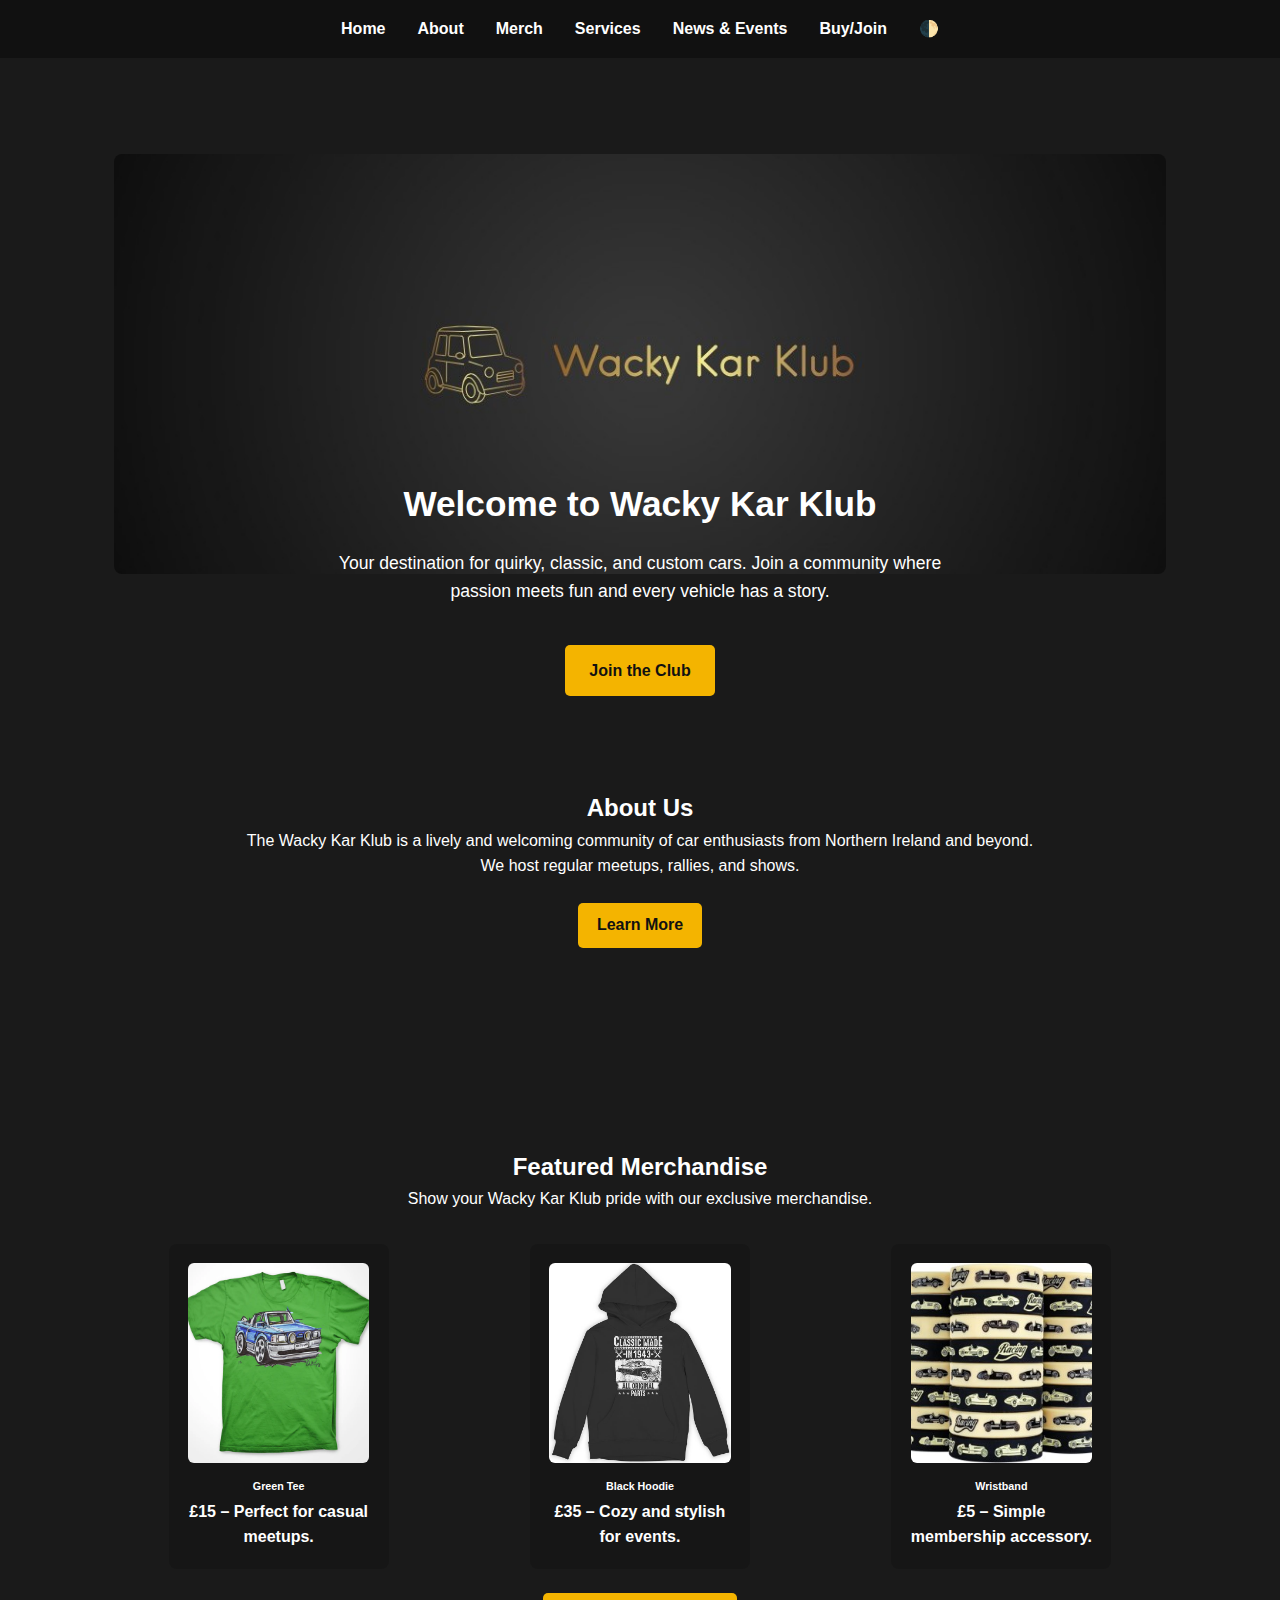
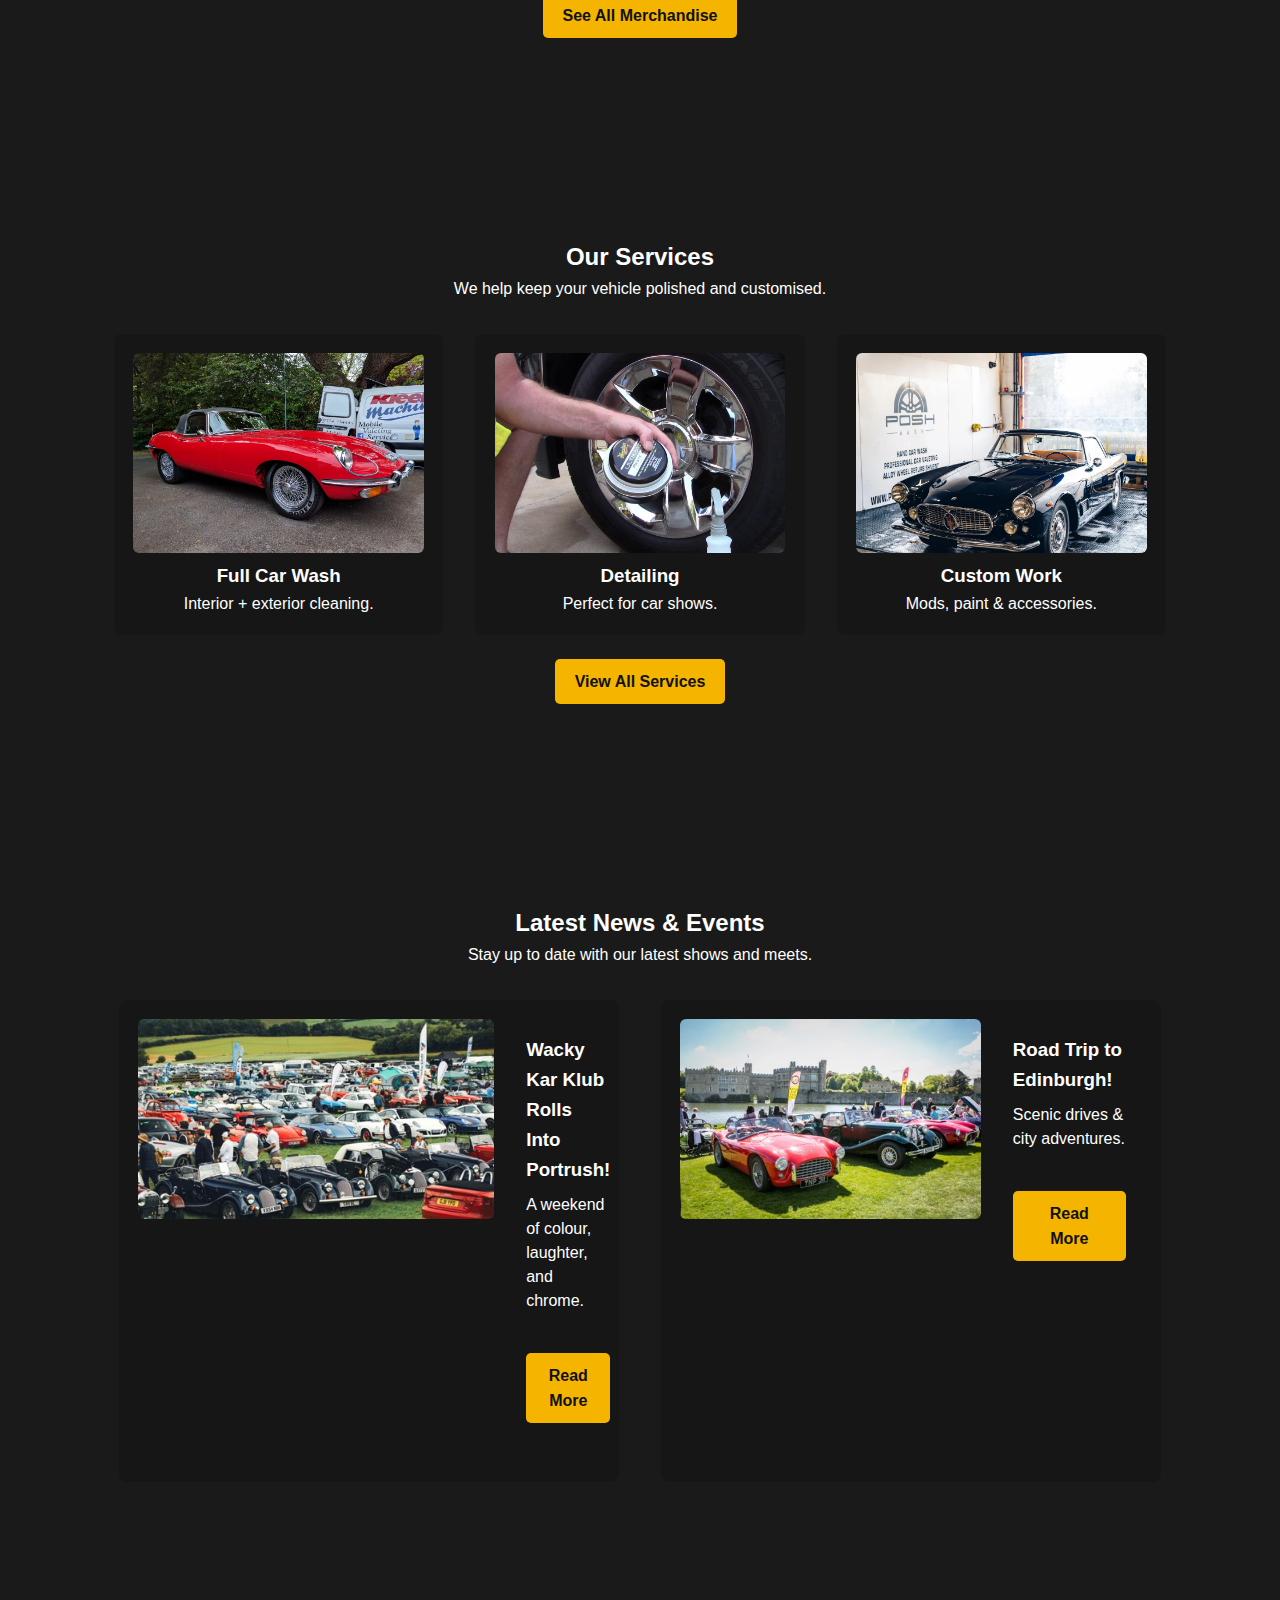
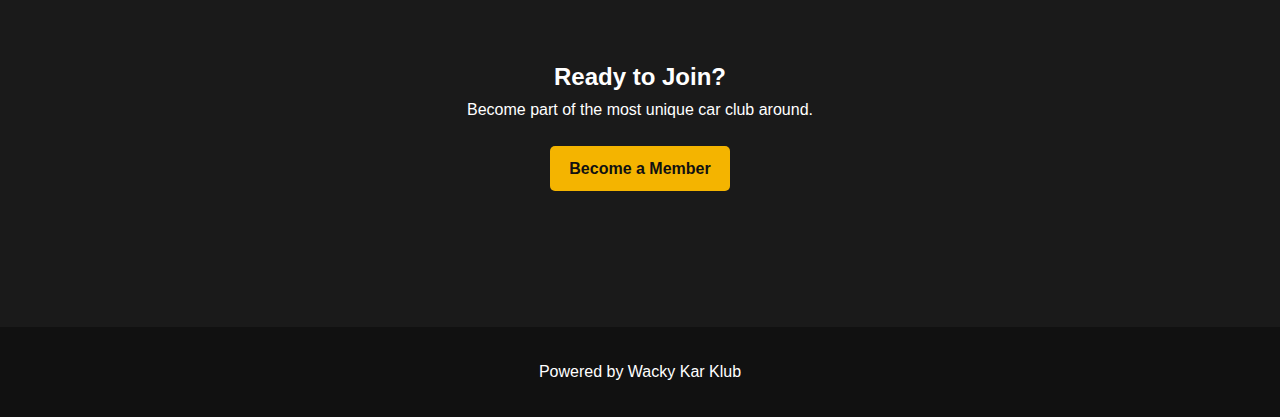
<file: index.html>
<!DOCTYPE html>
<html lang="en">
<head>
<meta charset="UTF-8">
<meta name="viewport" content="width=device-width, initial-scale=1.0">
<title>Wacky Kar Klub - Home</title>
<link rel="stylesheet" href="style.css">

<style>
/* SECTION SPACING FIX */
section {
  padding: 4rem 1.5rem;
  margin: 3rem auto;
  max-width: 1100px;
}

/* HERO FIX */
.hero-container {
  text-align: center;
  margin-top: 2rem;
}

.hero-img {
  width: 100%;
  height: auto;
  max-height: 420px;
  object-fit: cover;
  border-radius: 8px;
  margin-bottom: 2rem;
}

.hero-text h1 {
  margin-bottom: 1rem;
  font-size: 2.2rem;
}

.hero-text p {
  margin-bottom: 1.5rem;
  font-size: 1.1rem;
  line-height: 1.6;
}

/* GRID FIXES (to prevent overlap) */
.merch-grid,
.services-grid,
.news-grid {
  display: grid;
  gap: 2rem;
  grid-template-columns: repeat(auto-fit, minmax(260px, 1fr));
  margin-top: 2rem;
}

/* CARD SPACING FIX */
.merch-card,
.service-card,
.news-story {
  background: rgba(0,0,0,0.15);
  padding: 1.2rem;
  border-radius: 8px;
}

/* Images inside cards */
.merch-card img,
.service-card img,
.news-story img {
  width: 100%;
  border-radius: 6px;
  height: 200px;
  object-fit: cover;
}

/* NEWS STORY LAYOUT FIX */
.news-story {
  display: flex;
  flex-direction: column;
  gap: 1rem;
}

@media (min-width: 750px) {
  .news-story {
    flex-direction: row;
  }
}

/* NAV MOBILE FIX */
.mobile-toggle {
  display: none;
  background: none;
  border: none;
  color: white;
  font-size: 2rem;
  margin: 10px;
}

@media (max-width: 800px) {
  .mobile-toggle {
    display: block;
  }
  .nav-links {
    display: none;
    flex-direction: column;
    background: #111;
    width: 100%;
    padding: 1rem 0;
  }
  .nav-links.show {
    display: flex;
  }
}

/* ---------- CENTER BUTTONS + CTA FIX ---------- */

.btn {
  display: inline-block;
  margin: 1.5rem auto;
  text-align: center;
}

.section,
.about-teaser,
.merch-teaser,
.services-teaser,
.news-teaser,
.cta {
  text-align: center;
}

.cta h2,
.cta p,
.cta a {
  text-align: center;
  margin-left: auto;
  margin-right: auto;
}

</style>
</head>

<body>

<header>
  <button class="mobile-toggle" onclick="document.querySelector('.nav-links').classList.toggle('show')">☰</button>

  <nav>
    <ul class="nav-links">
      <li><a href="#home">Home</a></li>
      <li><a href="about.html#about">About</a></li>
      <li><a href="merch.html#menu">Merch</a></li>
      <li><a href="services.html#services">Services</a></li>
      <li><a href="news.html#news">News & Events</a></li>
      <li><a href="purchase.html#purchase">Buy/Join</a></li>
      <li><button id="toggleMode">🌓</button></li>
    </ul>
  </nav>
</header>

<section id="home" class="hero-container">
  <img src="Images/car1.jpg" class="hero-img" alt="Club Logo">

  <div class="hero-text">
    <h1>Welcome to Wacky Kar Klub</h1>
    <p>Your destination for quirky, classic, and custom cars. Join a community where passion meets fun and every vehicle has a story.</p>
    <a href="purchase.html#purchase" class="btn">Join the Club</a>
  </div>
</section>

<section class="about-teaser">
  <h2>About Us</h2>
  <p>The Wacky Kar Klub is a lively and welcoming community of car enthusiasts from Northern Ireland and beyond.</p>
  <p>We host regular meetups, rallies, and shows.</p>
  <a href="about.html#about" class="btn">Learn More</a>
</section>

<section class="merch-teaser">
  <h2>Featured Merchandise</h2>
  <p>Show your Wacky Kar Klub pride with our exclusive merchandise.</p>

  <div class="merch-grid">
    <div class="merch-card" onclick="location.href='purchase.html#purchase'">
      <img src="Images/tshirt1.jpg" alt="Green Tee">
      <h6>Green Tee</h6>
      <p>£15 – Perfect for casual meetups.</p>
    </div>

    <div class="merch-card" onclick="location.href='purchase.html#purchase'">
      <img src="Images/hoodie1.jpg" alt="Hoodie">
      <h6>Black Hoodie</h6>
      <p>£35 – Cozy and stylish for events.</p>
    </div>

    <div class="merch-card" onclick="location.href='purchase.html#purchase'">
      <img src="Images/wristband.jpg" alt="Wristband">
      <h6>Wristband</h6>
      <p>£5 – Simple membership accessory.</p>
    </div>
  </div>

  <a href="merch.html#menu" class="btn">See All Merchandise</a>
</section>

<section class="services-teaser">
  <h2>Our Services</h2>
  <p>We help keep your vehicle polished and customised.</p>

  <div class="services-grid">
    <div class="service-card">
      <img src="Images/service1.jpg" alt="Car Wash">
      <h3>Full Car Wash</h3>
      <p>Interior + exterior cleaning.</p>
    </div>

    <div class="service-card">
      <img src="Images/service2.jpg" alt="Detailing">
      <h3>Detailing</h3>
      <p>Perfect for car shows.</p>
    </div>

    <div class="service-card">
      <img src="Images/service3.jpg" alt="Custom Work">
      <h3>Custom Work</h3>
      <p>Mods, paint & accessories.</p>
    </div>
  </div>

  <a href="services.html#services" class="btn">View All Services</a>
</section>

<section class="news-teaser">
  <h2>Latest News & Events</h2>
  <p>Stay up to date with our latest shows and meets.</p>

  <div class="news-grid">

    <div class="news-story">
      <img src="Images/portrush1.jpg" alt="Portrush">
      <div>
        <h3>Wacky Kar Klub Rolls Into Portrush!</h3>
        <p>A weekend of colour, laughter, and chrome.</p>
        <a href="news.html#news" class="btn">Read More</a>
      </div>
    </div>

    <div class="news-story">
      <img src="Images/edinburgh1.jpg" alt="Edinburgh">
      <div>
        <h3>Road Trip to Edinburgh!</h3>
        <p>Scenic drives & city adventures.</p>
        <a href="news.html#news" class="btn">Read More</a>
      </div>
    </div>

  </div>
</section>

<section class="cta">
  <h2>Ready to Join?</h2>
  <p>Become part of the most unique car club around.</p>
  <a href="purchase.html#purchase" class="btn">Become a Member</a>
</section>

<footer>
  <p>Powered by Wacky Kar Klub</p>
</footer>

<script>
document.querySelector('.mobile-toggle').addEventListener('click', () => {
  document.querySelector('.nav-links').classList.toggle('show');
});
</script>

</body>
</html>
</file>
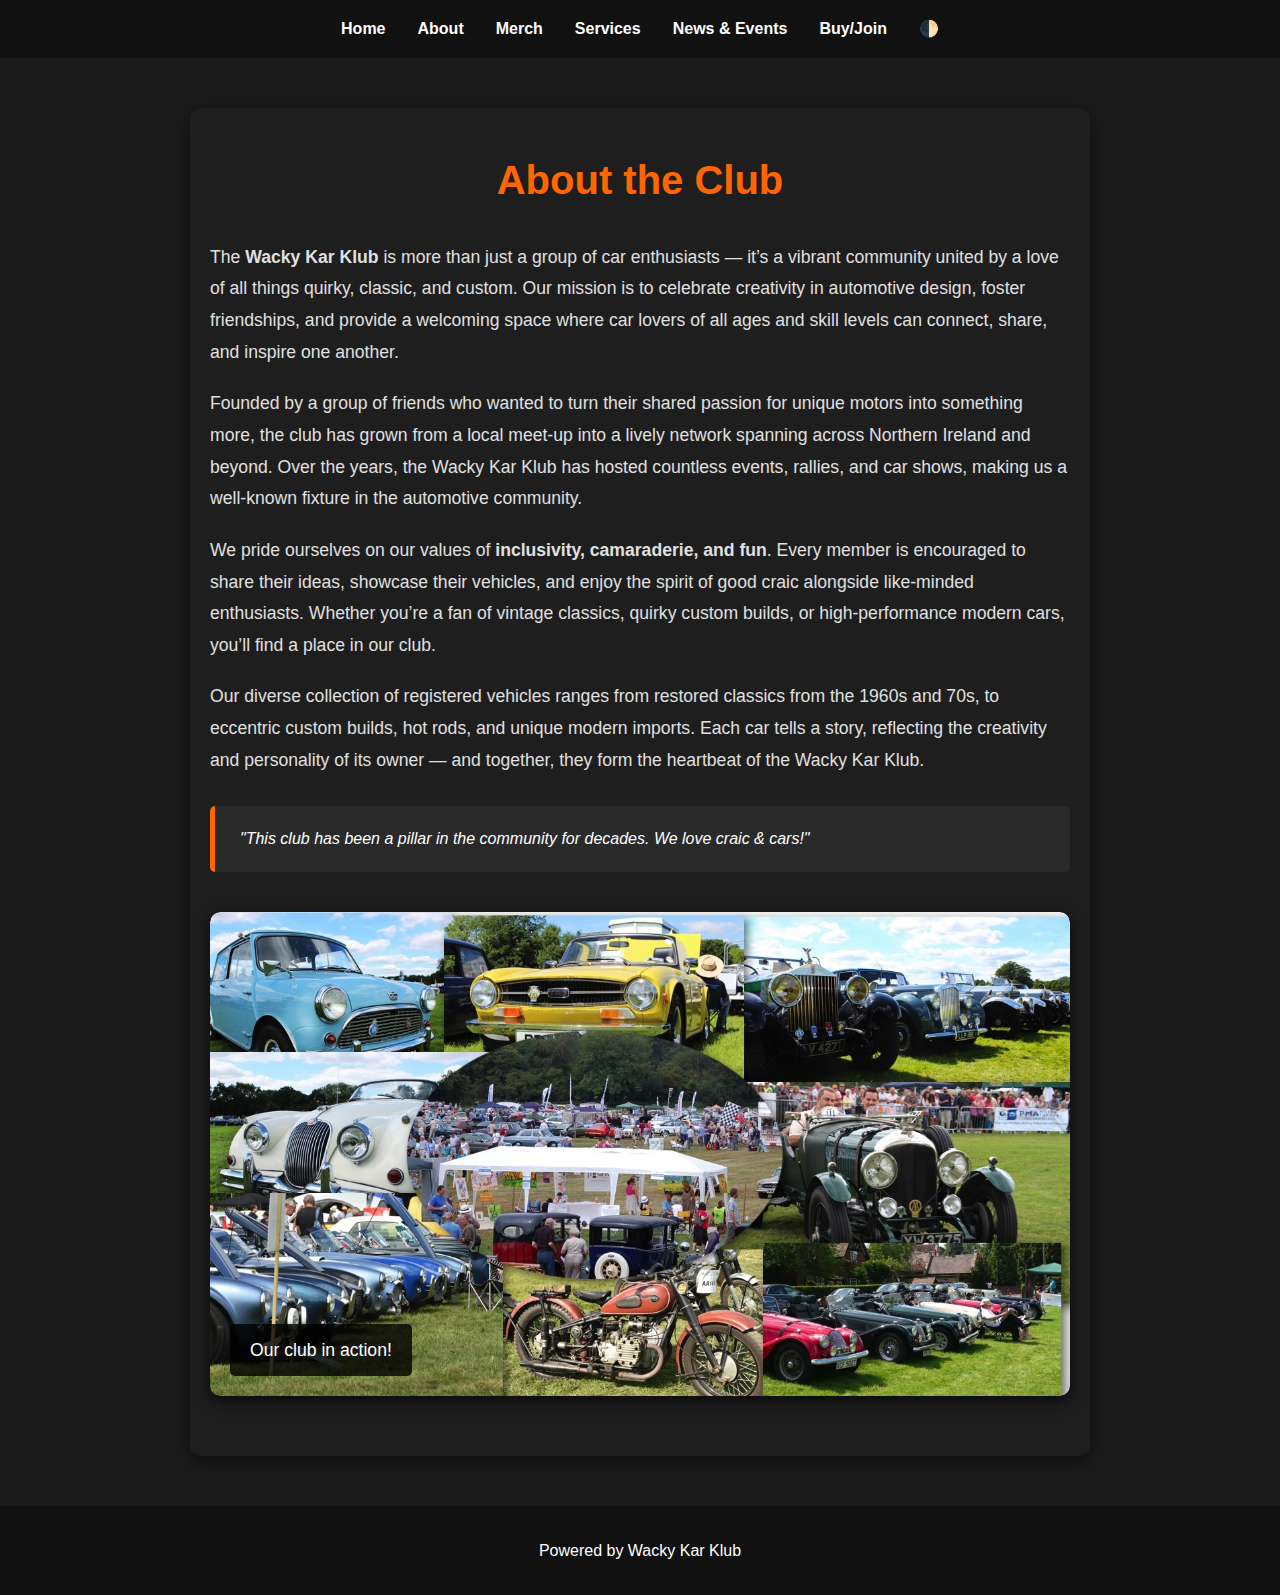
<file: about.html>
<!DOCTYPE html>
<html lang="en">
<head>
  <meta charset="UTF-8">
  <meta name="viewport" content="width=device-width, initial-scale=1.0">
  <title>Wacky Kar Klub - About</title>
  <link rel="stylesheet" href="style.css">
</head>
<body>

<header>
  <nav>
    <ul class="nav-links">
      <li><a href="index.html#home">Home</a></li>
      <li><a href="#about">About</a></li>
      <li><a href="merch.html#menu">Merch</a></li>
      <li><a href="services.html#services">Services</a></li>
      <li><a href="news.html#news">News & Events</a></li>
      <li><a href="purchase.html#purchase">Buy/Join</a></li>
      <li><button id="toggleMode">🌓</button></li>
    </ul>
  </nav>
</header>

<section id="about" class="about-section">
  <h2>About the Club</h2>
  
  <p>The <strong>Wacky Kar Klub</strong> is more than just a group of car enthusiasts — it’s a vibrant community united by a love of all things quirky, classic, and custom. Our mission is to celebrate creativity in automotive design, foster friendships, and provide a welcoming space where car lovers of all ages and skill levels can connect, share, and inspire one another.</p>
  
  <p>Founded by a group of friends who wanted to turn their shared passion for unique motors into something more, the club has grown from a local meet-up into a lively network spanning across Northern Ireland and beyond. Over the years, the Wacky Kar Klub has hosted countless events, rallies, and car shows, making us a well-known fixture in the automotive community.</p>
  
  <p>We pride ourselves on our values of <strong>inclusivity, camaraderie, and fun</strong>. Every member is encouraged to share their ideas, showcase their vehicles, and enjoy the spirit of good craic alongside like-minded enthusiasts. Whether you’re a fan of vintage classics, quirky custom builds, or high-performance modern cars, you’ll find a place in our club.</p>
  
  <p>Our diverse collection of registered vehicles ranges from restored classics from the 1960s and 70s, to eccentric custom builds, hot rods, and unique modern imports. Each car tells a story, reflecting the creativity and personality of its owner — and together, they form the heartbeat of the Wacky Kar Klub.</p>
  
  <blockquote>"This club has been a pillar in the community for decades. We love craic & cars!"</blockquote>

  <div class="carousel-container">
    <img src="Images/about1.jpg" alt="Club members at a rally" class="carousel-slide">
    <img src="Images/about2.jpg" alt="Classic cars on display" class="carousel-slide">
    <img src="Images/about3.jpg" alt="Custom car showcase" class="carousel-slide">
    <div class="carousel-caption">Our club in action!</div>
  </div>
</section>


<footer>
  <p>Powered by Wacky Kar Klub</p>
</footer>

<script>
// Light/Dark mode toggle
const toggle = document.getElementById('toggleMode');
toggle.addEventListener('click', () => {
  document.body.classList.toggle('light-mode');
});

// Carousel functionality
let slideIndex = 0;
const slides = document.querySelectorAll('.carousel-slide');

function showSlides() {
  slides.forEach((slide) => slide.classList.remove('active'));
  slideIndex++;
  if (slideIndex > slides.length) { slideIndex = 1; }
  slides[slideIndex - 1].classList.add('active');
  setTimeout(showSlides, 4000);
}

showSlides();
</script>

</body>
</html>
</file>
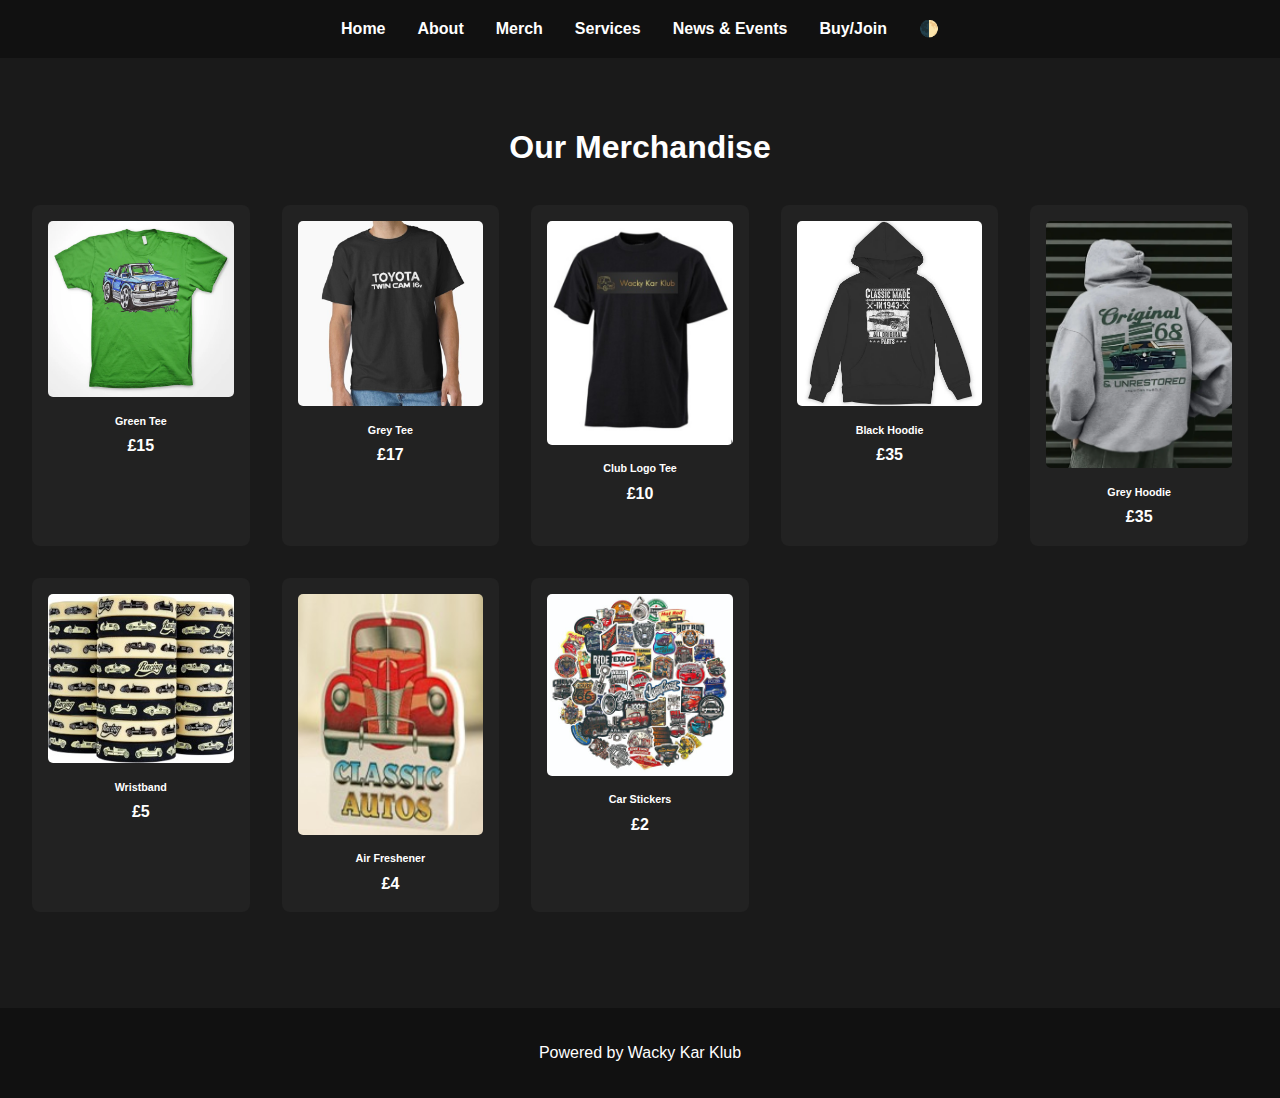
<file: merch.html>
<!DOCTYPE html>
<html lang="en">
<head>
<meta charset="UTF-8">
<meta name="viewport" content="width=device-width, initial-scale=1.0">
<title>Wacky Kar Klub - Merchandise</title>
<link rel="stylesheet" href="style.css">
</head>
<body>

<!-- Navigation -->
<header>
  <nav>
    <ul class="nav-links">
      <li><a href="index.html#home">Home</a></li>
      <li><a href="about.html#about">About</a></li>
      <li><a href="merch.html#menu">Merch</a></li>
      <li><a href="services.html#services">Services</a></li>
      <li><a href="news.html#news">News & Events</a></li>
      <li><a href="purchase.html#purchase">Buy/Join</a></li>
      <li><button id="toggleMode">🌓</button></li>
    </ul>
  </nav>
</header>

<!-- Merchandise Section -->
<section id="menu" class="section">
  <h2>Our Merchandise</h2>
  <div class="merch-grid">
    <div class="merch-card" onclick="window.location.href='purchase.html#purchase';">
      <img src="Images/tshirt1.jpg" alt="Green Tee">
      <h6>Green Tee</h6>
      <p>£15</p>
    </div>
    <div class="merch-card" onclick="window.location.href='purchase.html#purchase';">
      <img src="Images/tshirt2.jpg" alt="Grey Tee">
      <h6>Grey Tee</h6>
      <p>£17</p>
    </div>
    <div class="merch-card" onclick="window.location.href='purchase.html#purchase';">
      <img src="Images/tshirt3.jpg" alt="Club Logo Tee">
      <h6>Club Logo Tee</h6>
      <p>£10</p>
    </div>
    <div class="merch-card" onclick="window.location.href='purchase.html#purchase';">
      <img src="Images/hoodie1.jpg" alt="Black Hoodie">
      <h6>Black Hoodie</h6>
      <p>£35</p>
    </div>
    <div class="merch-card" onclick="window.location.href='purchase.html#purchase';">
      <img src="Images/hoodie2.jpg" alt="Grey Hoodie">
      <h6>Grey Hoodie</h6>
      <p>£35</p>
    </div>
    <div class="merch-card" onclick="window.location.href='purchase.html#purchase';">
      <img src="Images/wristband.jpg" alt="Wristband">
      <h6>Wristband</h6>
      <p>£5</p>
    </div>
    <div class="merch-card" onclick="window.location.href='purchase.html#purchase';">
      <img src="Images/air.jpg" alt="Air Freshener">
      <h6>Air Freshener</h6>
      <p>£4</p>
    </div>
    <div class="merch-card" onclick="window.location.href='purchase.html#purchase';">
      <img src="Images/stickers.jpg" alt="Car Stickers">
      <h6>Car Stickers</h6>
      <p>£2</p>
    </div>
  </div>
</section>

<!-- Footer -->
<footer>
  <p>Powered by Wacky Kar Klub</p>
</footer>

<script>
  const toggleBtn = document.getElementById('toggleMode');
  toggleBtn.addEventListener('click', () => {
    document.body.classList.toggle('light-mode');
  });
</script>

</body>
</html>
</file>
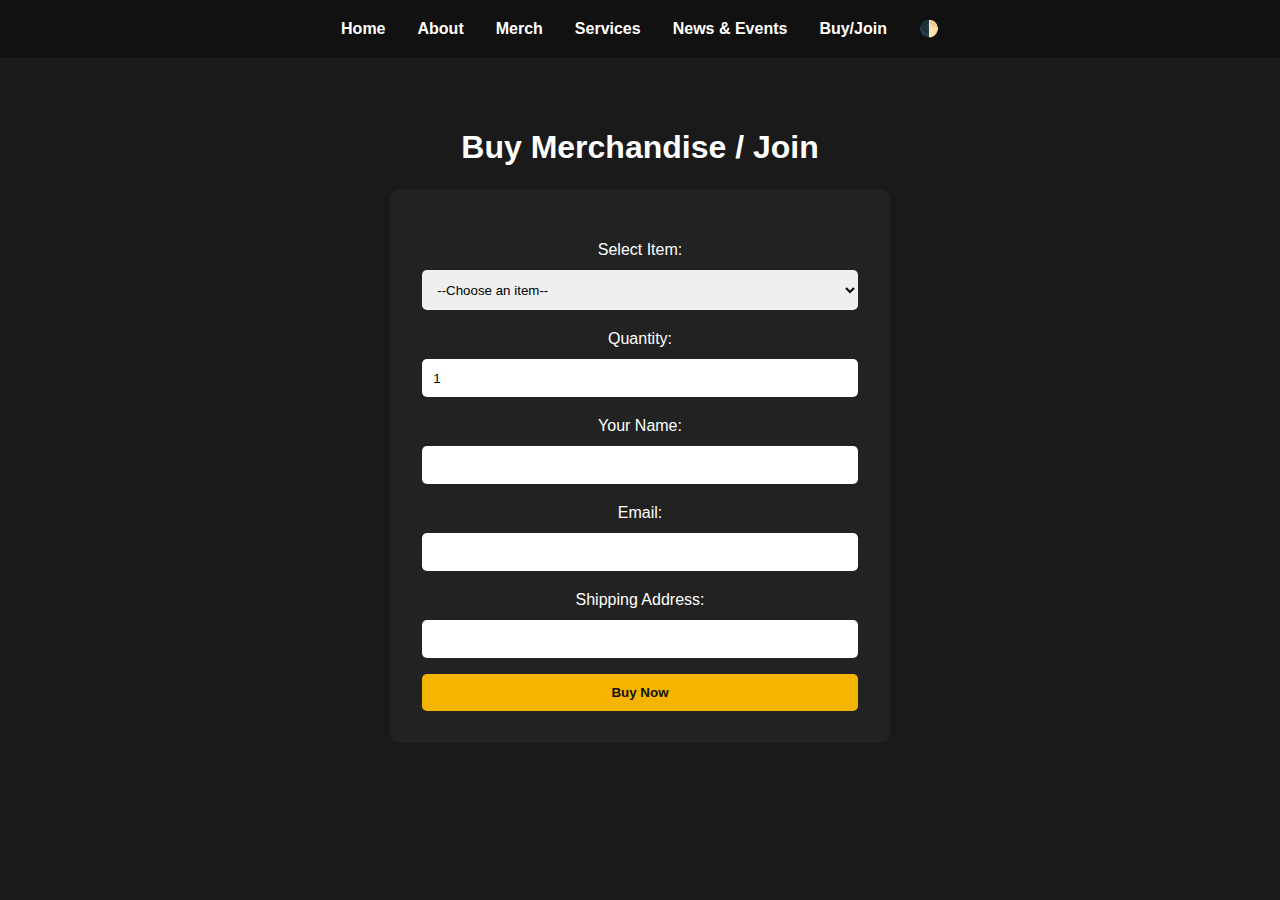
<file: purchase.html>
<!DOCTYPE html>
<html lang="en">
<head>
<meta charset="UTF-8">
<meta name="viewport" content="width=device-width, initial-scale=1.0">
<title>Wacky Kar Klub - Buy/Join</title>
<link rel="stylesheet" href="style.css">
</head>
<body>

<header>
  <nav>
    <ul class="nav-links">
      <li><a href="index.html">Home</a></li>
      <li><a href="about.html">About</a></li>
      <li><a href="merch.html">Merch</a></li>
      <li><a href="services.html">Services</a></li>
      <li><a href="news.html">News & Events</a></li>
      <li><a href="purchase.html">Buy/Join</a></li>
      <li><button id="toggleMode">🌓</button></li>
    </ul>
  </nav>
</header>

<section id="purchase" class="section">
  <h2>Buy Merchandise / Join</h2>
  <form>
    <label for="item">Select Item:</label>
    <select id="item" name="item" required>
      <option value="">--Choose an item--</option>
      <option value="membership">Club Membership £5/month</option>
      <option value="green_tee">Green Tee £15</option>
      <option value="grey_tee">Grey Tee £17</option>
      <option value="club_logo_tee">Club Logo Tee £10</option>
      <option value="black_hoodie">Black Hoodie £35</option>
      <option value="grey_hoodie">Grey Hoodie £35</option>
      <option value="wristband">Wristband £5</option>
      <option value="air_freshener">Air Freshener £4</option>
      <option value="car_stickers">Car Stickers £2</option>
    </select>

    <label for="quantity">Quantity:</label>
    <input type="number" id="quantity" name="quantity" min="1" value="1" required>

    <label for="name">Your Name:</label>
    <input type="text" id="name" name="name" required>

    <label for="email">Email:</label>
    <input type="email" id="email" name="email" required>

    <label for="address">Shipping Address:</label>
    <input type="text" id="address" name="address" required>

    <button type="submit">Buy Now</button>
  </form>
</section>

<script src="script.js"></script>
</body>
</html>
</file>
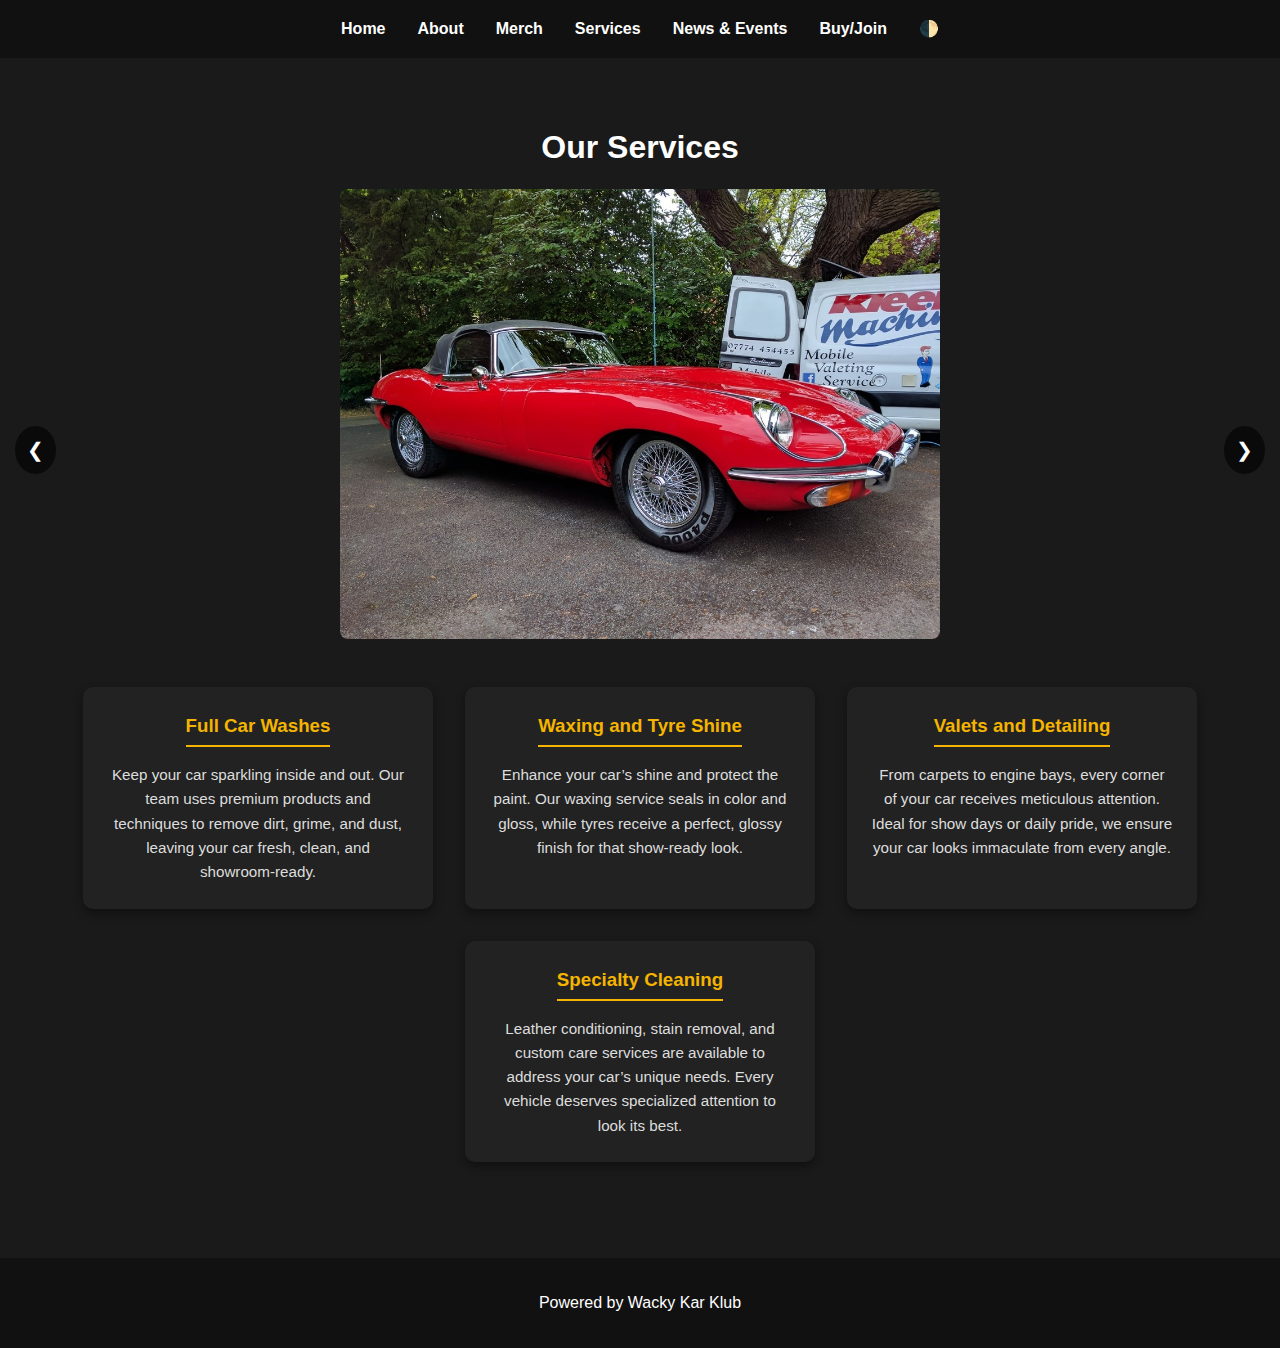
<file: services.html>
<!DOCTYPE html>
<html lang="en">
<head>
<meta charset="UTF-8">
<meta name="viewport" content="width=device-width, initial-scale=1.0">
<title>Wacky Kar Klub - Services</title>
<link rel="stylesheet" href="style.css">
<style>
/* ---------- SERVICE PAGE IMAGE ADJUSTMENTS ---------- */
.carousel-slide {
  max-width: 600px;
  height: auto;
  margin: 0 auto;
  display: none;
  border-radius: 8px;
}

/* Carousel Buttons */
.prev, .next {
  top: 50%;
}

/* Service list styling */
.service-list {
  margin-top: 3rem;
  display: flex;
  flex-wrap: wrap;
  gap: 2rem;
  justify-content: center;
}

.service-item {
  background-color: #222;
  padding: 1.5rem;
  border-radius: 10px;
  max-width: 350px;
  flex: 1 1 300px;
  box-shadow: 0 4px 10px rgba(0,0,0,0.4);
  transition: transform 0.2s, background-color 0.2s;
}

.service-item:hover {
  transform: translateY(-5px);
  background-color: #333;
}

.service-item h3 {
  color: #f4b400;
  margin-bottom: 0.5rem;
  border-bottom: 2px solid #f4b400;
  display: inline-block;
  padding-bottom: 4px;
}

.service-item p {
  line-height: 1.6;
  margin-top: 0.5rem;
  color: #ddd;
  font-size: 0.95rem;
}

/* Responsive Carousel */
@media (max-width: 700px) {
  .carousel-slide {
    max-width: 90%;
  }
  .service-item {
    max-width: 90%;
  }
}
</style>
</head>
<body>

<header>
  <nav>
    <ul class="nav-links">
      <li><a href="index.html#home">Home</a></li>
      <li><a href="about.html#about">About</a></li>
      <li><a href="merch.html#menu">Merch</a></li>
      <li><a href="services.html#services">Services</a></li>
      <li><a href="news.html#news">News & Events</a></li>
      <li><a href="purchase.html#purchase">Buy/Join</a></li>
      <li><button id="toggleMode">🌓</button></li>
    </ul>
  </nav>
</header>

<section id="services" class="section">
  <h2>Our Services</h2>

  <!-- Carousel -->
  <div class="carousel">
    <img class="carousel-slide" src="Images/service1.jpg" alt="Service 1">
    <img class="carousel-slide" src="Images/service2.jpg" alt="Service 2">
    <img class="carousel-slide" src="Images/service3.jpg" alt="Service 3">
    <button class="prev" onclick="changeSlide(-1)">&#10094;</button>
    <button class="next" onclick="changeSlide(1)">&#10095;</button>
  </div>

  <!-- Service Descriptions -->
  <div class="service-list">
    <div class="service-item">
      <h3>Full Car Washes</h3>
      <p>Keep your car sparkling inside and out. Our team uses premium products and techniques to remove dirt, grime, and dust, leaving your car fresh, clean, and showroom-ready.</p>
    </div>
    <div class="service-item">
      <h3>Waxing and Tyre Shine</h3>
      <p>Enhance your car’s shine and protect the paint. Our waxing service seals in color and gloss, while tyres receive a perfect, glossy finish for that show-ready look.</p>
    </div>
    <div class="service-item">
      <h3>Valets and Detailing</h3>
      <p>From carpets to engine bays, every corner of your car receives meticulous attention. Ideal for show days or daily pride, we ensure your car looks immaculate from every angle.</p>
    </div>
    <div class="service-item">
      <h3>Specialty Cleaning</h3>
      <p>Leather conditioning, stain removal, and custom care services are available to address your car’s unique needs. Every vehicle deserves specialized attention to look its best.</p>
    </div>
  </div>
</section>

<footer>
  <p>Powered by Wacky Kar Klub</p>
</footer>

<script>
// Light/Dark mode toggle
const toggle = document.getElementById('toggleMode');
toggle.addEventListener('click', () => {
  document.body.classList.toggle('light-mode');
});

// Carousel functionality
let slideIndex = 0;
const slides = document.querySelectorAll('.carousel-slide');

function showSlide(index) {
  if (!slides.length) return;
  slides.forEach(slide => slide.style.display = 'none');
  if (index >= slides.length) slideIndex = 0;
  if (index < 0) slideIndex = slides.length - 1;
  slides[slideIndex].style.display = 'block';
}

function changeSlide(n) {
  slideIndex += n;
  showSlide(slideIndex);
}

// Auto show first slide on load
showSlide(slideIndex);

// Optional: auto-slide every 4 seconds
setInterval(() => {
  changeSlide(1);
}, 4000);
</script>

</body>
</html>
</file>
<file: style.css>
/*                  Global Reset                     */

* {
  margin: 0;
  padding: 0;
  box-sizing: border-box;
}

body {
  font-family: 'Arial', sans-serif;
  background-color: #1a1a1a;
  color: #fff;
  line-height: 1.6;
}


/*                  Navigation                        */

header {
  background-color: #111;
  position: sticky;
  top: 0;
  z-index: 1000;
}

.nav-links {
  display: flex;
  justify-content: center;
  list-style: none;
  padding: 1rem 0;
}

.nav-links li {
  margin: 0 1rem;
}

.nav-links li a,
.nav-links li button {
  color: #fff;
  text-decoration: none;
  font-weight: bold;
  background: none;
  border: none;
  cursor: pointer;
  font-size: 16px;
}

.nav-links li a:hover,
.nav-links li button:hover {
  color: #f4b400;
}


/*                  Hero Section                      */

.hero {
  position: relative;
  text-align: center;
}

.hero-img {
  width: 100%;
  max-height: 600px;
  object-fit: cover;
}

.hero-text {
  position: absolute;
  bottom: 20%;
  left: 50%;
  transform: translateX(-50%);
}

.hero-text .btn {
  background-color: #f4b400;
  color: #111;
  padding: 0.8rem 1.5rem;
  text-decoration: none;
  font-weight: bold;
  border-radius: 5px;
  margin-top: 1rem;
  display: inline-block;
}


/*                  Sections                           */

.section {
  padding: 4rem 2rem;
  text-align: center;
}

.section h2 {
  font-size: 2rem;
  margin-bottom: 1rem;
}


/*                  About Page Styles                 */

.about-section {
  max-width: 900px;
  margin: 50px auto;
  padding: 40px 20px;
  background: #1e1e1e;
  border-radius: 10px;
  box-shadow: 0 5px 15px rgba(0, 0, 0, 0.5);
}

.about-section h2 {
  text-align: center;
  font-size: 2.5em;
  margin-bottom: 30px;
  color: #ff6600;
}

.about-section p {
  font-size: 1.1em;
  margin-bottom: 20px;
  color: #e0e0e0;
  line-height: 1.8;
}

.about-section blockquote {
  font-style: italic;
  background: #2a2a2a;
  padding: 20px 25px;
  border-left: 5px solid #ff6600;
  margin: 30px 0;
  border-radius: 5px;
  color: #fff;
}


/*                  Carousel                           */

.carousel-container {
  max-width: 100%;
  margin: 40px auto 20px auto;
  position: relative;
  overflow: hidden;
  border-radius: 10px;
  box-shadow: 0 5px 15px rgba(0, 0, 0, 0.7);
}

.carousel-slide {
  width: 100%;
  display: none;
  border-radius: 10px;
  object-fit: cover;
}

.carousel-slide.active {
  display: block;
  animation: fadeIn 1s ease-in-out;
}

@keyframes fadeIn {
  from { opacity: 0; }
  to { opacity: 1; }
}

.carousel-caption {
  position: absolute;
  bottom: 20px;
  left: 20px;
  background-color: rgba(0, 0, 0, 0.8);
  color: #fff;
  padding: 12px 20px;
  border-radius: 5px;
  font-size: 1.1em;
}


/*                  Carousel Buttons                  */

.prev, .next {
  position: absolute;
  top: 50%;
  transform: translateY(-50%);
  background-color: rgba(0, 0, 0, 0.6);
  color: white;
  padding: 12px;
  border: none;
  cursor: pointer;
  border-radius: 50%;
  font-size: 20px;
  z-index: 10;
}

.prev { left: 15px; }
.next { right: 15px; }

.prev:hover, .next:hover {
  background-color: rgba(0,0,0,0.85);
}

/*                  Merchandise Grid                  */

.merch-grid {
  display: grid;
  grid-template-columns: repeat(auto-fit, minmax(200px, 1fr));
  gap: 2rem;
  justify-items: center;
  margin-top: 2rem;
}

.merch-card {
  background-color: #222;
  padding: 1rem;
  border-radius: 8px;
  width: 100%;
  max-width: 220px;
  cursor: pointer;
  transition: transform 0.2s, background-color 0.2s;
}

.merch-card:hover {
  transform: scale(1.05);
  background-color: #333;
}

.merch-card img {
  width: 100%;
  border-radius: 5px;
}

.merch-card h6 {
  margin: 0.5rem 0 0.2rem;
}

.merch-card p {
  margin: 0;
  font-weight: bold;
}


/*                  Forms                               */

form {
  max-width: 500px;
  margin: 0 auto;
  background-color: #222;
  padding: 2rem;
  border-radius: 10px;
}

form label {
  display: block;
  margin-top: 1rem;
  margin-bottom: 0.5rem;
}

form input,
form select,
form button {
  width: 100%;
  padding: 0.7rem;
  border-radius: 5px;
  border: none;
}

form button {
  background-color: #f4b400;
  color: #111;
  font-weight: bold;
  margin-top: 1rem;
  cursor: pointer;
}


/*                  News Grid                            */

.news-grid {
  display: grid;
  grid-template-columns: repeat(auto-fit, minmax(300px, 1fr));
  gap: 2rem;
  margin-top: 2rem;
  justify-items: center;
}

.news-story {
  background-color: #222;
  border-radius: 8px;
  overflow: hidden;
  text-align: left;
  max-width: 500px;
}

.news-story img {
  width: 100%;
  height: auto;
  object-fit: cover;
  display: block;
}

.news-story div {
  padding: 1rem;
}

.news-story h3 {
  margin-bottom: 0.5rem;
}

.news-story p {
  margin-bottom: 1rem;
  line-height: 1.5;
}


/*                  Buttons                              */

.btn {
  display: inline-block;
  background-color: #f4b400;
  color: #111;
  padding: 0.6rem 1.2rem;
  text-decoration: none;
  border-radius: 5px;
  font-weight: bold;
  margin-top: 1rem;
}


/*                  Footer                               */

footer {
  background-color: #111;
  color: #fff;
  text-align: center;
  padding: 2rem 0;
  margin-top: 2rem;
}

/*                  Light Mode                           */

body.light-mode {
  background-color: #ffffff;
  color: #000000;
}

body.light-mode header {
  background-color: #e6e6e6;
}

body.light-mode .nav-links li a,
body.light-mode .nav-links li button {
  color: #000;
}

body.light-mode .nav-links li a:hover,
body.light-mode .nav-links li button:hover {
  color: #f4b400;
}

body.light-mode .section,
body.light-mode .about-section {
  background-color: #fafafa;
  box-shadow: 0 5px 15px rgba(0, 0, 0, 0.1);
}

body.light-mode .about-section h2 {
  color: #f05a28;
}

body.light-mode .about-section p {
  color: #222;
}

body.light-mode .about-section blockquote {
  background: #eee;
  border-left-color: #f05a28;
  color: #000;
}

body.light-mode .merch-card,
body.light-mode .news-story,
body.light-mode form {
  background-color: #ffffff;
  color: #000;
  border: 1px solid #ddd;
}

body.light-mode footer {
  background-color: #e6e6e6;
  color: #000;
}

body.light-mode .btn {
  background-color: #f4b400;
  color: #111;
}

body.light-mode .carousel-container {
  background-color: #ddd;
}
</file>
